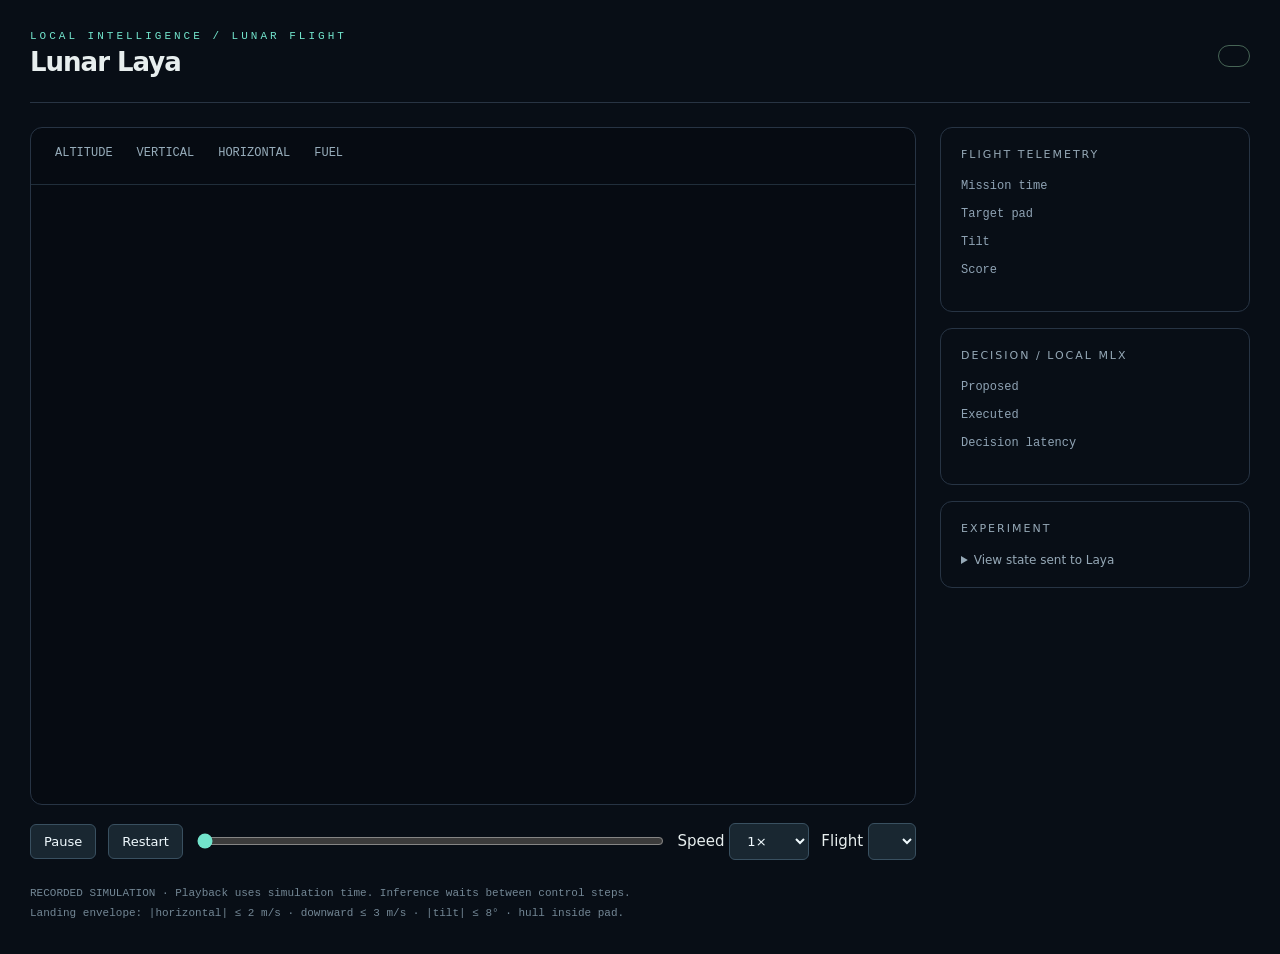
<file: lunar_laya/replay.html>
<!doctype html>
<html lang="en">
<meta charset="utf-8">
<meta name="viewport" content="width=device-width,initial-scale=1">
<title>Lunar Laya · Flight recorder</title>
<style>
:root{color-scheme:dark;font:15px system-ui,sans-serif;color:#e7eeee;background:#080e16}*{box-sizing:border-box}body{max-width:1480px;margin:auto;padding:30px}header{display:flex;justify-content:space-between;align-items:center;border-bottom:1px solid #283443;padding-bottom:20px}h1{font-size:26px;font-weight:550;letter-spacing:-1px;margin:5px 0}.eyebrow{color:#72e4cc;font:11px monospace;letter-spacing:3px}#mode{border:1px solid #476556;border-radius:30px;padding:10px 15px;color:#9ff4cc;font:12px monospace}.layout{display:grid;grid-template-columns:minmax(0,1fr) 310px;gap:24px;margin-top:24px}.viewport{background:#060b12;border:1px solid #273444;border-radius:12px;overflow:hidden;position:relative}canvas{width:100%;display:block;aspect-ratio:1000/700}.hud{display:flex;gap:24px;padding:18px 24px;border-bottom:1px solid #202e3a;font:12px monospace;color:#97adbb}.hud b{display:block;color:#e7eeee;font-size:20px;margin-top:6px}.panel{border:1px solid #273444;border-radius:12px;padding:20px;margin-bottom:16px}.panel h2{font-size:11px;color:#96a9b7;letter-spacing:2px;font-weight:500;margin:0 0 18px}.status{font-size:28px;margin:8px 0;color:#9ff4cc}p{color:#98aab8;line-height:1.65;font-size:13px}.row{display:flex;justify-content:space-between;gap:8px;font:12px monospace;margin:14px 0}.row span:first-child{color:#8fa3b4}.bar{height:5px;background:#23313d;margin:5px 0 14px;border-radius:6px}.bar i{display:block;height:100%;background:#72e4cc;border-radius:6px}button,select{font:13px system-ui;background:#192731;color:#f1fbff;border:1px solid #395060;border-radius:6px;padding:9px 13px;cursor:pointer}button:focus-visible,select:focus-visible,input:focus-visible{outline:2px solid #72e4cc;outline-offset:3px}.controls{display:flex;align-items:center;gap:12px;margin:18px 0}input[type=range]{accent-color:#72e4cc;min-width:60px;flex:1}footer{font:11px monospace;color:#738795;margin-top:24px;line-height:1.8}.warning{color:#ffd08a}#probabilities{font:12px monospace}details{font-size:12px;color:#96a9b7}pre{white-space:pre-wrap;overflow-wrap:anywhere;line-height:1.6} @media(max-width:900px){body{padding:15px}.layout{grid-template-columns:1fr}.hud{gap:14px;padding:14px}.hud b{font-size:16px}header{align-items:flex-start}.controls{flex-wrap:wrap}}
</style>
<header><div><div class="eyebrow">LOCAL INTELLIGENCE / LUNAR FLIGHT</div><h1>Lunar Laya</h1></div><div id="mode"></div></header>
<div class="layout"><main>
<div class="viewport"><div class="hud"><div>ALTITUDE<b id="altitude"></b></div><div>VERTICAL<b id="vertical"></b></div><div>HORIZONTAL<b id="horizontal"></b></div><div>FUEL<b id="fuel"></b></div></div><canvas id="flight" width="1000" height="700" aria-label="Recorded lander flight above lunar terrain"></canvas></div>
<div class="controls"><button id="play" type="button">Pause</button><button id="restart" type="button">Restart</button><input id="scrub" aria-label="Flight timeline" type="range" min="0" value="0"><label>Speed <select id="speed"><option value="0.5">0.5×</option><option value="1" selected>1×</option><option value="4">4×</option><option value="16">16×</option></select></label><label>Flight <select id="episode"></select></label></div>
<footer>RECORDED SIMULATION · Playback uses simulation time. Inference waits between control steps.<br>Landing envelope: |horizontal| ≤ 2 m/s · downward ≤ 3 m/s · |tilt| ≤ 8° · hull inside pad.</footer>
</main><aside>
<section class="panel"><h2>FLIGHT TELEMETRY</h2><div id="status" class="status"></div><div class="row"><span>Mission time</span><span id="time"></span></div><div class="row"><span>Target pad</span><span id="target"></span></div><div class="row"><span>Tilt</span><span id="tilt"></span></div><div class="row"><span>Score</span><span id="score"></span></div></section>
<section class="panel"><h2>DECISION / LOCAL MLX</h2><div id="probabilities"></div><div class="row"><span>Proposed</span><span id="proposed"></span></div><div class="row"><span>Executed</span><span id="executed"></span></div><div class="row"><span>Decision latency</span><span id="latency"></span></div><p id="shield"></p></section>
<section class="panel"><h2>EXPERIMENT</h2><p id="explanation"></p><details><summary>View state sent to Laya</summary><pre id="prompt"></pre></details></section>
</aside></div>
<script>
"use strict";
const recording = /* RECORDING */null;
const $=id=>document.getElementById(id), canvas=$("flight"), ctx=canvas.getContext("2d");
let episode=0,index=0,playing=true,elapsed=0,last=null;
const mode=recording.pilot.mode;
$("mode").textContent=mode==="baseline"?"GUIDANCE BASELINE · NO MODEL":mode==="assisted"?"LAYA / MLX · ASSISTED":"LAYA / MLX · RAW EXECUTION";
$("explanation").textContent=mode==="assisted"?"Laya receives telemetry and guidance requests. Every disagreement is replaced by the deterministic guidance command. Successful assisted flights demonstrate the guidance controller; they do not prove learned piloting.":mode==="laya"?"Laya receives telemetry and guidance requests. Its chosen commands execute directly, including mistakes. No execution shield is active.":"Deterministic position and velocity feedback. No Laya model is loaded and no inference occurs.";
recording.episodes.forEach((e,i)=>{const o=document.createElement("option");o.value=i;o.textContent=`Seed ${e.summary.seed} · ${e.summary.status}`;$("episode").append(o)});
function setEpisode(){episode=Number($("episode").value);index=0;elapsed=0;last=null;$("scrub").max=recording.episodes[episode].frames.length;render()}
function command(c){return `${["L","—","R"][c.turn+1]} / ${Math.round(c.throttle*100)}%`}
function line(points,color,width=1){ctx.strokeStyle=color;ctx.lineWidth=width;ctx.beginPath();points.forEach(([x,y],i)=>i?ctx.lineTo(x,700-y):ctx.moveTo(x,700-y));ctx.stroke()}
function render(){
 const e=recording.episodes[episode], end=index===e.frames.length, f=e.frames[Math.min(index,e.frames.length-1)],s=end?e.summary:f.before,d=f.decision;
 $("scrub").value=index;$("altitude").textContent=`${Math.max(0,s.y-recording.world.pads[e.summary.target][2]-8).toFixed(0)} m`;
 $("vertical").textContent=`${s.vy.toFixed(1)} m/s`;$("horizontal").textContent=`${s.vx.toFixed(1)} m/s`;$("fuel").textContent=`${s.fuel.toFixed(1)}%`;
 $("status").textContent=s.status.replaceAll("_"," ").toUpperCase();$("time").textContent=`${s.time.toFixed(1)} s`;$("target").textContent=`0${e.summary.target+1}`;$("tilt").textContent=`${s.angle.toFixed(1)}°`;$("score").textContent=s.score;
 $("proposed").textContent=command(d.proposed);$("executed").textContent=command(d.executed);$("latency").textContent=`${d.latency_ms.toFixed(1)} ms`;$("prompt").textContent=d.prompt;
 $("shield").textContent=end?`${e.summary.interventions} intervention(s) / ${e.summary.decisions} decisions. Final outcome: ${s.status}.`:d.intervened?"GUIDANCE OVERRIDE · Model proposal replaced.":mode==="assisted"?"Model agrees with guidance.":"No override.";$("shield").className=d.intervened?"warning":"";
 $("probabilities").replaceChildren();
 if(d.answers)for(const [name,answer] of Object.entries(d.answers)){for(const [label,p] of Object.entries(answer.probabilities)){const row=document.createElement("div");row.className="row";row.textContent=`${name} / ${label}    ${(p*100).toFixed(1)}%`;const bar=document.createElement("div");bar.className="bar";const fill=document.createElement("i");fill.style.width=`${Math.max(0,Math.min(100,p*100))}%`;bar.append(fill);$("probabilities").append(row,bar)}}
 else $("probabilities").textContent="No model probabilities (baseline).";
 ctx.fillStyle="#060b12";ctx.fillRect(0,0,1000,700);
 for(let i=0;i<90;i++){ctx.fillStyle=i%7?"#344553":"#8aadb9";ctx.fillRect((i*167+31)%1000,(i*97+13)%570,1.5,1.5)}
 ctx.strokeStyle="#12232d";ctx.lineWidth=1;for(let x=0;x<1000;x+=100){ctx.beginPath();ctx.moveTo(x,0);ctx.lineTo(x,700);ctx.stroke()}
 line(e.frames.slice(0,index+1).map(v=>[v.before.x,v.before.y]),"#244c50",1.5);
 line(recording.world.terrain,"#aec8ca",1.6);
 ctx.font="13px monospace";recording.world.pads.forEach((p,i)=>{line([[p[0],p[2]],[p[1],p[2]]],i===e.summary.target?"#8fffe0":"#81949d",4);ctx.fillStyle="#8fffe0";ctx.fillText(`${p[3]}× · PAD ${i+1}`,p[0],700-p[2]+25)});
 ctx.save();ctx.translate(s.x,700-s.y);ctx.rotate(s.angle*Math.PI/180);ctx.strokeStyle=s.status==="crashed"?"#ff947d":"#dbfff4";ctx.lineWidth=2;ctx.beginPath();ctx.moveTo(0,-10);ctx.lineTo(7,-4);ctx.lineTo(6,4);ctx.lineTo(-6,4);ctx.lineTo(-7,-4);ctx.closePath();ctx.moveTo(-5,4);ctx.lineTo(-6,8);ctx.lineTo(-8,8);ctx.moveTo(5,4);ctx.lineTo(6,8);ctx.lineTo(8,8);ctx.stroke();
 if(!end&&d.executed.throttle>0&&s.fuel>0){ctx.strokeStyle="#ffd08a";ctx.beginPath();ctx.moveTo(-3,6);ctx.lineTo(0,9+d.executed.throttle*15);ctx.lineTo(3,6);ctx.stroke()}ctx.restore();
 ctx.fillStyle="#8fa3b4";ctx.font="12px monospace";ctx.fillText(`SEED ${e.summary.seed} / FRAME ${index} / ${e.frames.length}`,24,30);
 $("play").textContent=playing?"Pause":"Play";
}
$("play").onclick=()=>{if(index===recording.episodes[episode].frames.length){index=0;elapsed=0}playing=!playing;last=null;render()};
$("restart").onclick=()=>{index=0;elapsed=0;playing=true;last=null;render()};
$("scrub").oninput=()=>{index=Number($("scrub").value);elapsed=0;playing=false;render()};$("episode").onchange=setEpisode;
function tick(now){if(last!==null&&playing){elapsed+=Math.min((now-last)/1000,0.1)*Number($("speed").value);const frames=recording.episodes[episode].frames;while(index<frames.length){const duration=frames[index].after.time-frames[index].before.time;if(elapsed<duration)break;elapsed-=duration;index++}if(index>=frames.length)playing=false;render()}last=now;requestAnimationFrame(tick)}
setEpisode();requestAnimationFrame(tick);
</script>
</html>
</file>
